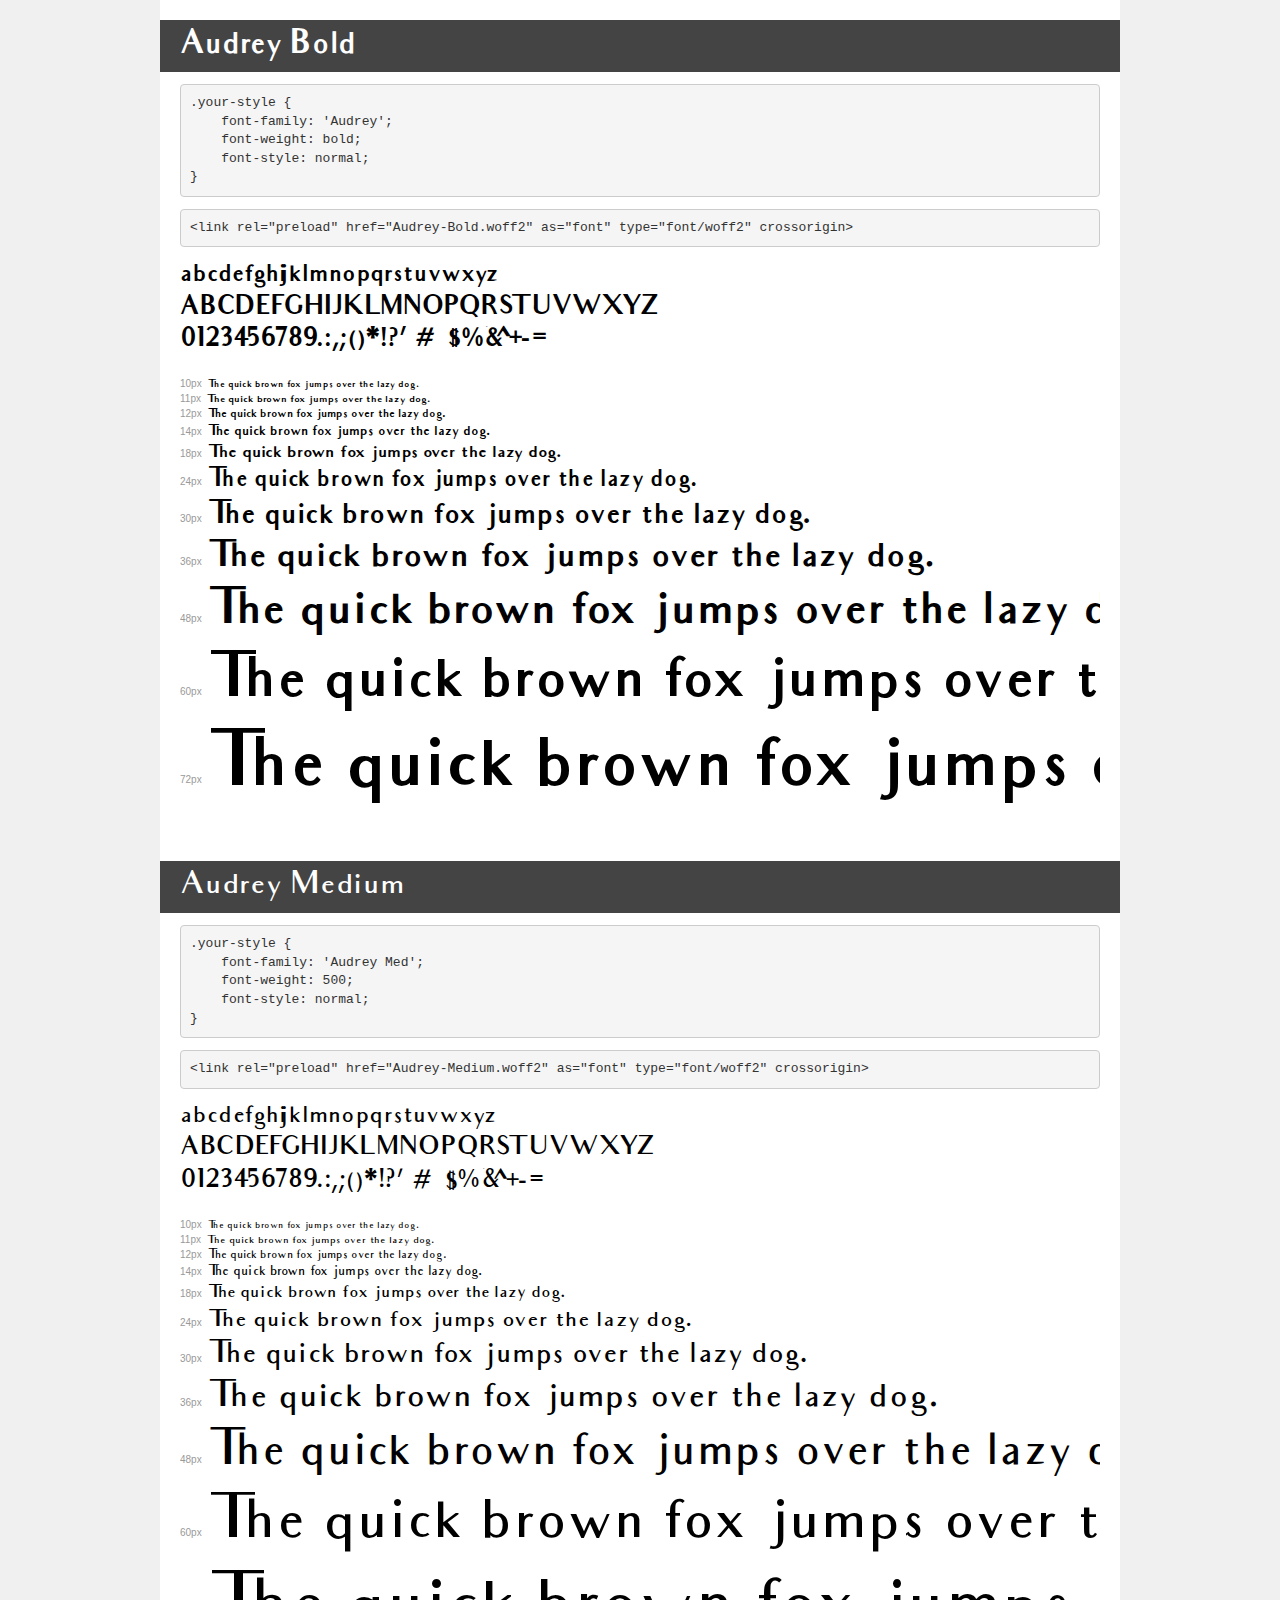
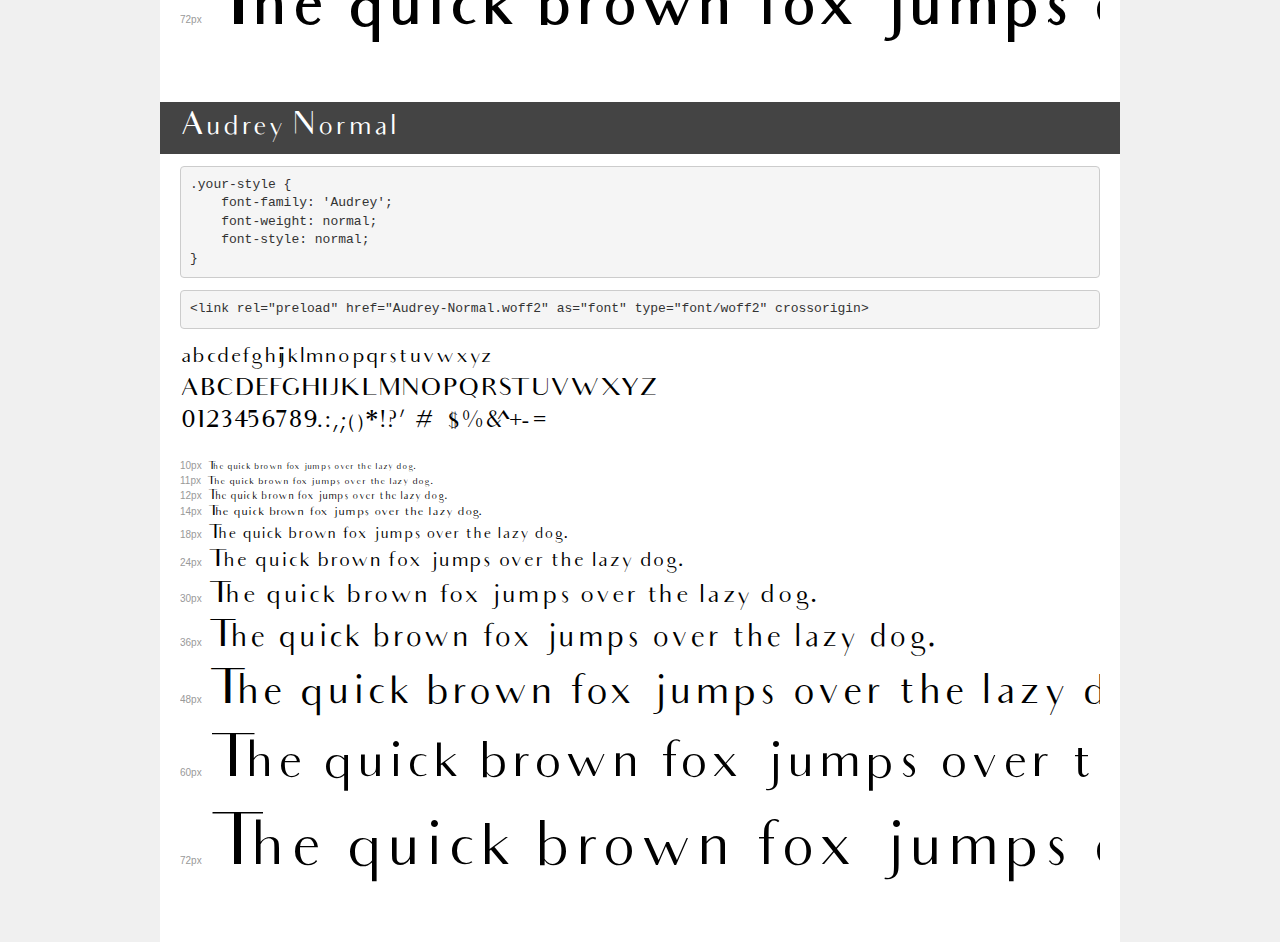
<file: src/fonts/Audrey/demo.html>
<!DOCTYPE html>
<html lang="en">
<head>
    <meta charset="utf-8">
    <meta http-equiv="X-UA-Compatible" content="IE=edge">
    <meta name="viewport" content="width=device-width, initial-scale=1">
    <meta name="robots" content="noindex, noarchive">
    <meta name="format-detection" content="telephone=no">
    <title>Transfonter demo</title>
    <link href="stylesheet.css" rel="stylesheet">
    <style>
        /*
        http://meyerweb.com/eric/tools/css/reset/
        v2.0 | 20110126
        License: none (public domain)
        */
        html, body, div, span, applet, object, iframe,
        h1, h2, h3, h4, h5, h6, p, blockquote, pre,
        a, abbr, acronym, address, big, cite, code,
        del, dfn, em, img, ins, kbd, q, s, samp,
        small, strike, strong, sub, sup, tt, var,
        b, u, i, center,
        dl, dt, dd, ol, ul, li,
        fieldset, form, label, legend,
        table, caption, tbody, tfoot, thead, tr, th, td,
        article, aside, canvas, details, embed,
        figure, figcaption, footer, header, hgroup,
        menu, nav, output, ruby, section, summary,
        time, mark, audio, video {
            margin: 0;
            padding: 0;
            border: 0;
            font-size: 100%;
            font: inherit;
            vertical-align: baseline;
        }
        /* HTML5 display-role reset for older browsers */
        article, aside, details, figcaption, figure,
        footer, header, hgroup, menu, nav, section {
            display: block;
        }
        body {
            line-height: 1;
        }
        ol, ul {
            list-style: none;
        }
        blockquote, q {
            quotes: none;
        }
        blockquote:before, blockquote:after,
        q:before, q:after {
            content: '';
            content: none;
        }
        table {
            border-collapse: collapse;
            border-spacing: 0;
        }
        /* demo styles */
        body {
            background: #f0f0f0;
            color: #000;
        }
        .page {
            background: #fff;
            width: 920px;
            margin: 0 auto;
            padding: 20px 20px 0 20px;
            overflow: hidden;
        }
        .font-container {
            overflow-x: auto;
            overflow-y: hidden;
            margin-bottom: 40px;
            line-height: 1.3;
            white-space: nowrap;
            padding-bottom: 5px;
        }
        h1 {
            position: relative;
            background: #444;
            font-size: 32px;
            color: #fff;
            padding: 10px 20px;
            margin: 0 -20px 12px -20px;
        }
        .letters {
            font-size: 25px;
            margin-bottom: 20px;
        }
        .s10:before {
            content: '10px';
        }
        .s11:before {
            content: '11px';
        }
        .s12:before {
            content: '12px';
        }
        .s14:before {
            content: '14px';
        }
        .s18:before {
            content: '18px';
        }
        .s24:before {
            content: '24px';
        }
        .s30:before {
            content: '30px';
        }
        .s36:before {
            content: '36px';
        }
        .s48:before {
            content: '48px';
        }
        .s60:before {
            content: '60px';
        }
        .s72:before {
            content: '72px';
        }
        .s10:before, .s11:before, .s12:before, .s14:before,
        .s18:before, .s24:before, .s30:before, .s36:before,
        .s48:before, .s60:before, .s72:before {
            font-family: Arial, sans-serif;
            font-size: 10px;
            font-weight: normal;
            font-style: normal;
            color: #999;
            padding-right: 6px;
        }
        pre {
            display: block;
            padding: 9px;
            margin: 0 0 12px;
            font-family: Monaco, Menlo, Consolas, "Courier New", monospace;
            font-size: 13px;
            line-height: 1.428571429;
            color: #333;
            font-weight: normal;
            font-style: normal;
            background-color: #f5f5f5;
            border: 1px solid #ccc;
            overflow-x: auto;
            border-radius: 4px;
        }
        /* responsive */
        @media (max-width: 959px) {
            .page {
                width: auto;
                margin: 0;
            }
        }
    </style>
</head>
<body>
<div class="page">
    <div class="demo">
        <h1 style="font-family: 'Audrey'; font-weight: bold; font-style: normal;">Audrey Bold</h1>
        <pre title="Usage">.your-style {
    font-family: 'Audrey';
    font-weight: bold;
    font-style: normal;
}</pre>
        <pre title="Preload (optional)">
&lt;link rel=&quot;preload&quot; href=&quot;Audrey-Bold.woff2&quot; as=&quot;font&quot; type=&quot;font/woff2&quot; crossorigin&gt;</pre>
        <div class="font-container" style="font-family: 'Audrey'; font-weight: bold; font-style: normal;">
            <p class="letters">
                abcdefghijklmnopqrstuvwxyz<br>
ABCDEFGHIJKLMNOPQRSTUVWXYZ<br>
                0123456789.:,;()*!?'@#&lt;&gt;$%&^+-=~
            </p>
            <p class="s10" style="font-size: 10px;">The quick brown fox jumps over the lazy dog.</p>
            <p class="s11" style="font-size: 11px;">The quick brown fox jumps over the lazy dog.</p>
            <p class="s12" style="font-size: 12px;">The quick brown fox jumps over the lazy dog.</p>
            <p class="s14" style="font-size: 14px;">The quick brown fox jumps over the lazy dog.</p>
            <p class="s18" style="font-size: 18px;">The quick brown fox jumps over the lazy dog.</p>
            <p class="s24" style="font-size: 24px;">The quick brown fox jumps over the lazy dog.</p>
            <p class="s30" style="font-size: 30px;">The quick brown fox jumps over the lazy dog.</p>
            <p class="s36" style="font-size: 36px;">The quick brown fox jumps over the lazy dog.</p>
            <p class="s48" style="font-size: 48px;">The quick brown fox jumps over the lazy dog.</p>
            <p class="s60" style="font-size: 60px;">The quick brown fox jumps over the lazy dog.</p>
            <p class="s72" style="font-size: 72px;">The quick brown fox jumps over the lazy dog.</p>
        </div>
    </div>

    <div class="demo">
        <h1 style="font-family: 'Audrey Med'; font-weight: 500; font-style: normal;">Audrey Medium</h1>
        <pre title="Usage">.your-style {
    font-family: 'Audrey Med';
    font-weight: 500;
    font-style: normal;
}</pre>
        <pre title="Preload (optional)">
&lt;link rel=&quot;preload&quot; href=&quot;Audrey-Medium.woff2&quot; as=&quot;font&quot; type=&quot;font/woff2&quot; crossorigin&gt;</pre>
        <div class="font-container" style="font-family: 'Audrey Med'; font-weight: 500; font-style: normal;">
            <p class="letters">
                abcdefghijklmnopqrstuvwxyz<br>
ABCDEFGHIJKLMNOPQRSTUVWXYZ<br>
                0123456789.:,;()*!?'@#&lt;&gt;$%&^+-=~
            </p>
            <p class="s10" style="font-size: 10px;">The quick brown fox jumps over the lazy dog.</p>
            <p class="s11" style="font-size: 11px;">The quick brown fox jumps over the lazy dog.</p>
            <p class="s12" style="font-size: 12px;">The quick brown fox jumps over the lazy dog.</p>
            <p class="s14" style="font-size: 14px;">The quick brown fox jumps over the lazy dog.</p>
            <p class="s18" style="font-size: 18px;">The quick brown fox jumps over the lazy dog.</p>
            <p class="s24" style="font-size: 24px;">The quick brown fox jumps over the lazy dog.</p>
            <p class="s30" style="font-size: 30px;">The quick brown fox jumps over the lazy dog.</p>
            <p class="s36" style="font-size: 36px;">The quick brown fox jumps over the lazy dog.</p>
            <p class="s48" style="font-size: 48px;">The quick brown fox jumps over the lazy dog.</p>
            <p class="s60" style="font-size: 60px;">The quick brown fox jumps over the lazy dog.</p>
            <p class="s72" style="font-size: 72px;">The quick brown fox jumps over the lazy dog.</p>
        </div>
    </div>

    <div class="demo">
        <h1 style="font-family: 'Audrey'; font-weight: normal; font-style: normal;">Audrey Normal</h1>
        <pre title="Usage">.your-style {
    font-family: 'Audrey';
    font-weight: normal;
    font-style: normal;
}</pre>
        <pre title="Preload (optional)">
&lt;link rel=&quot;preload&quot; href=&quot;Audrey-Normal.woff2&quot; as=&quot;font&quot; type=&quot;font/woff2&quot; crossorigin&gt;</pre>
        <div class="font-container" style="font-family: 'Audrey'; font-weight: normal; font-style: normal;">
            <p class="letters">
                abcdefghijklmnopqrstuvwxyz<br>
ABCDEFGHIJKLMNOPQRSTUVWXYZ<br>
                0123456789.:,;()*!?'@#&lt;&gt;$%&^+-=~
            </p>
            <p class="s10" style="font-size: 10px;">The quick brown fox jumps over the lazy dog.</p>
            <p class="s11" style="font-size: 11px;">The quick brown fox jumps over the lazy dog.</p>
            <p class="s12" style="font-size: 12px;">The quick brown fox jumps over the lazy dog.</p>
            <p class="s14" style="font-size: 14px;">The quick brown fox jumps over the lazy dog.</p>
            <p class="s18" style="font-size: 18px;">The quick brown fox jumps over the lazy dog.</p>
            <p class="s24" style="font-size: 24px;">The quick brown fox jumps over the lazy dog.</p>
            <p class="s30" style="font-size: 30px;">The quick brown fox jumps over the lazy dog.</p>
            <p class="s36" style="font-size: 36px;">The quick brown fox jumps over the lazy dog.</p>
            <p class="s48" style="font-size: 48px;">The quick brown fox jumps over the lazy dog.</p>
            <p class="s60" style="font-size: 60px;">The quick brown fox jumps over the lazy dog.</p>
            <p class="s72" style="font-size: 72px;">The quick brown fox jumps over the lazy dog.</p>
        </div>
    </div>

</div>
</body>
</html>
</file>
<file: src/fonts/Audrey/stylesheet.css>
@font-face {
    font-family: 'Audrey';
    src: url('Audrey-Bold.eot');
    src: local('Audrey Bold'), local('Audrey-Bold'),
        url('Audrey-Bold.eot?#iefix') format('embedded-opentype'),
        url('Audrey-Bold.woff2') format('woff2'),
        url('Audrey-Bold.woff') format('woff'),
        url('Audrey-Bold.ttf') format('truetype'),
        url('Audrey-Bold.svg#Audrey-Bold') format('svg');
    font-weight: bold;
    font-style: normal;
    font-display: swap;
}

@font-face {
    font-family: 'Audrey Med';
    src: url('Audrey-Medium.eot');
    src: local('Audrey Medium'), local('Audrey-Medium'),
        url('Audrey-Medium.eot?#iefix') format('embedded-opentype'),
        url('Audrey-Medium.woff2') format('woff2'),
        url('Audrey-Medium.woff') format('woff'),
        url('Audrey-Medium.ttf') format('truetype'),
        url('Audrey-Medium.svg#Audrey-Medium') format('svg');
    font-weight: 500;
    font-style: normal;
    font-display: swap;
}

@font-face {
    font-family: 'Audrey';
    src: url('Audrey-Normal.eot');
    src: local('Audrey Normal'), local('Audrey-Normal'),
        url('Audrey-Normal.eot?#iefix') format('embedded-opentype'),
        url('Audrey-Normal.woff2') format('woff2'),
        url('Audrey-Normal.woff') format('woff'),
        url('Audrey-Normal.ttf') format('truetype'),
        url('Audrey-Normal.svg#Audrey-Normal') format('svg');
    font-weight: normal;
    font-style: normal;
    font-display: swap;
}
</file>
